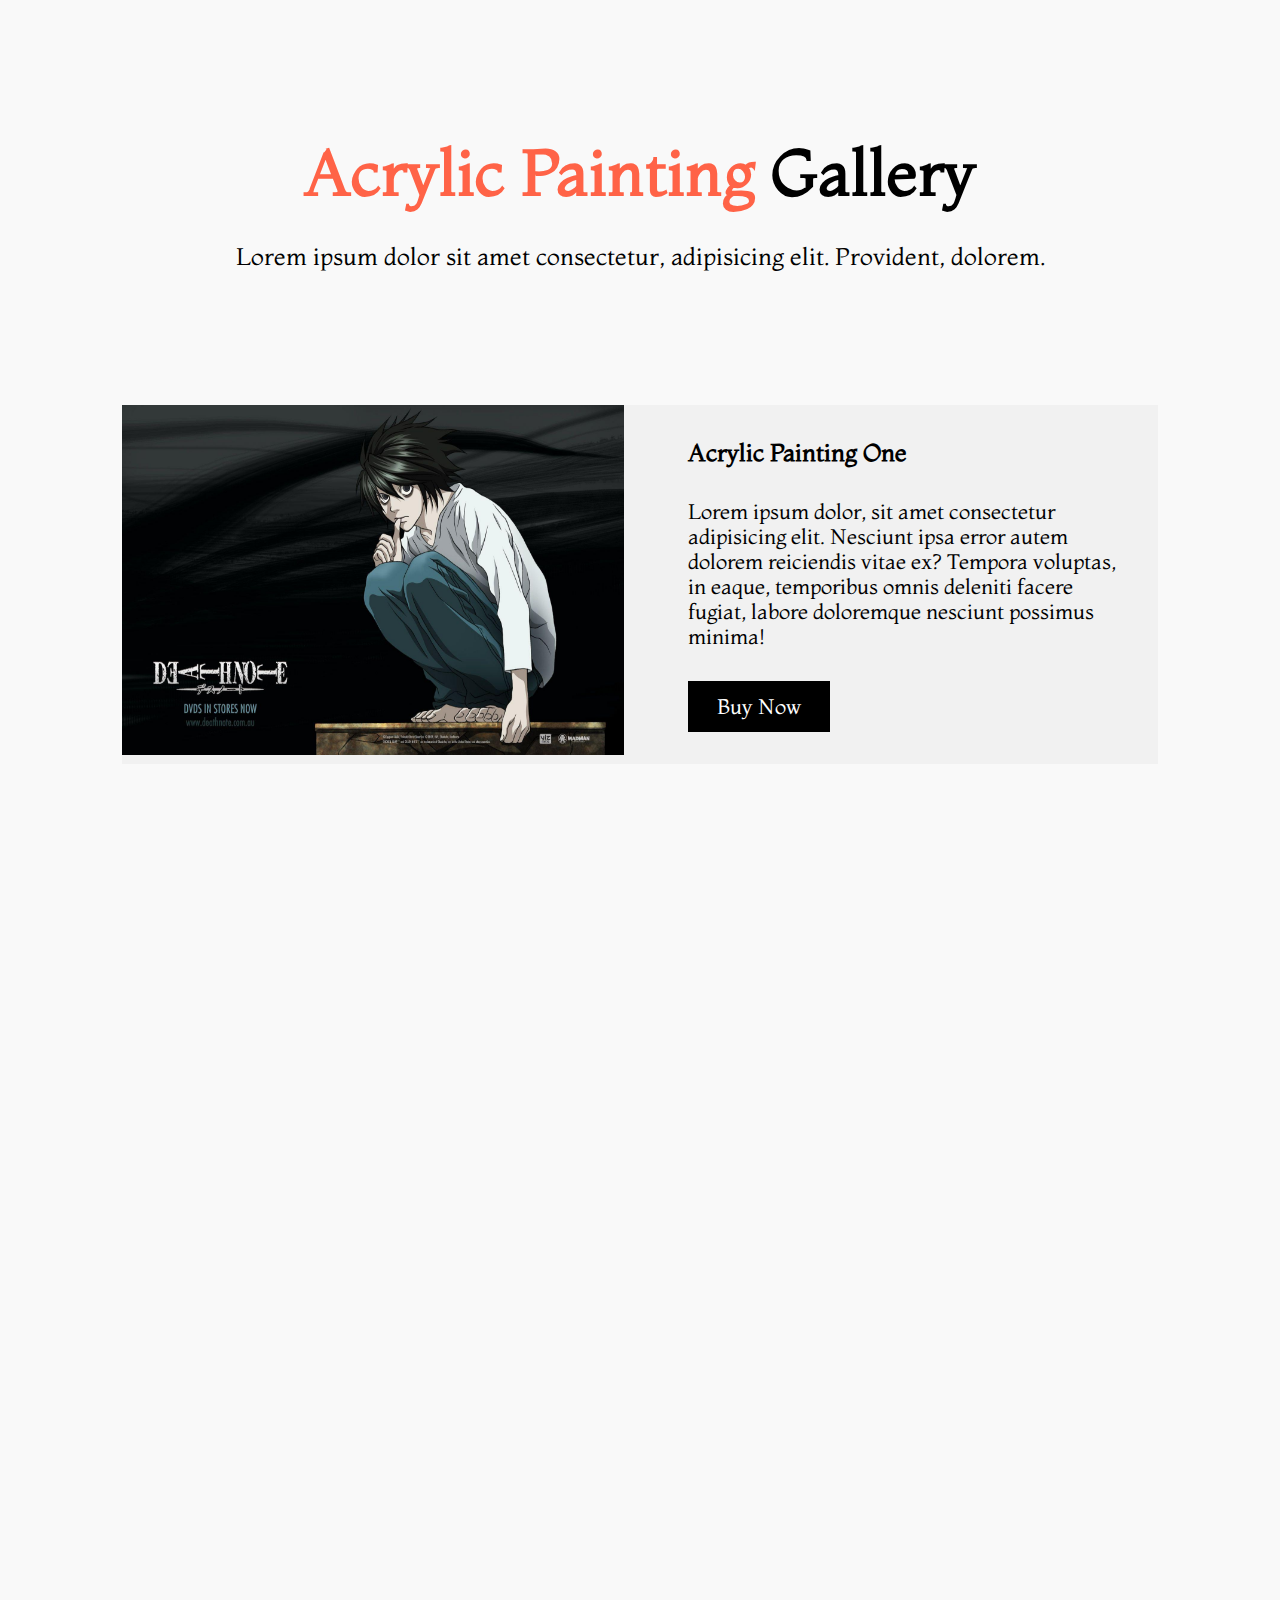
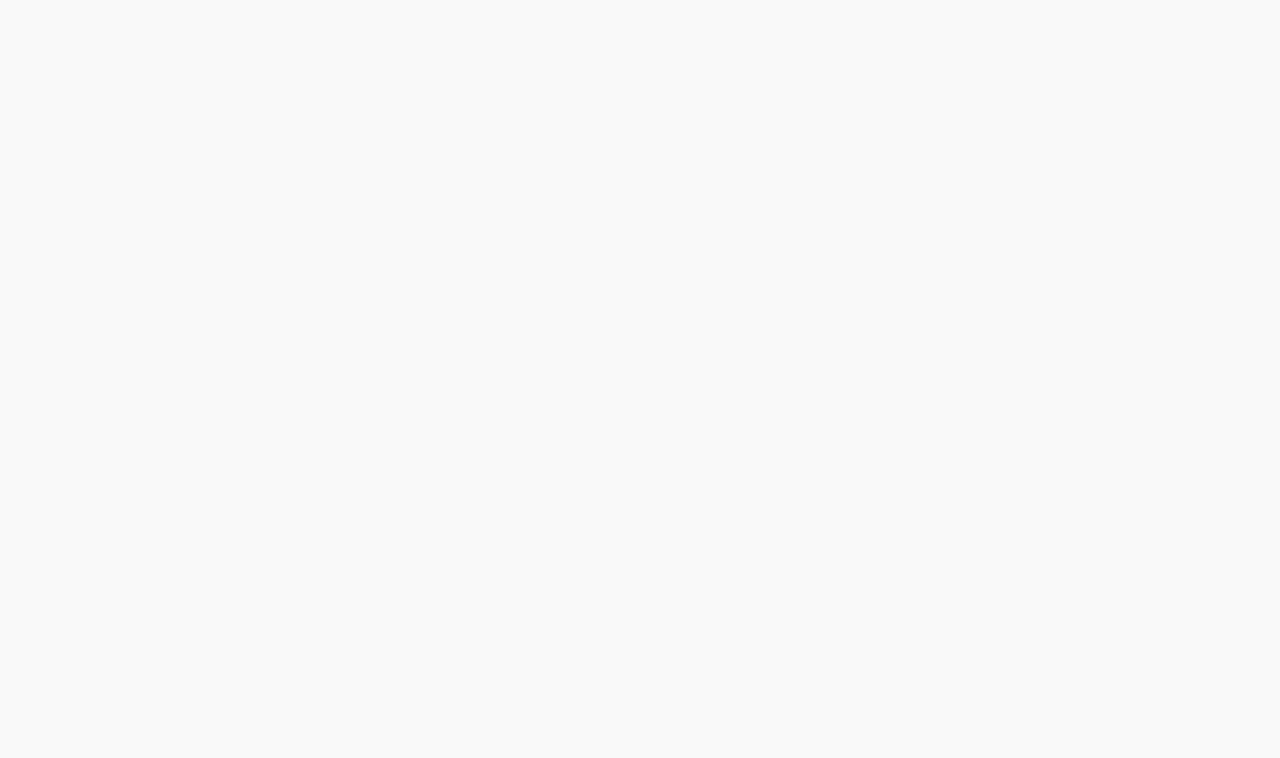
<file: AOS-Grid/index.html>
<!DOCTYPE html>
<html lang="en">

<head>
    <meta charset="UTF-8">
    <meta name="viewport" content="width=device-width, initial-scale=1.0">
    <title>Animate on Scroll (AOS) Grid</title>
    <link rel="stylesheet" href="style.css">
    <link rel="stylesheet" href="https://unpkg.com/aos@next/dist/aos.css" />
    <script src="https://unpkg.com/aos@next/dist/aos.js"></script>
</head>

<body>
    <header class="main-header">
        <h1><span>Acrylic Painting </span> Gallery</h1>
        <p>Lorem ipsum dolor sit amet consectetur, adipisicing elit. Provident, dolorem.</p>
    </header>

    <main class="container">
        <section class="card">
            <img src="./1.jpg" alt="">
            <div>
                <h3>Acrylic Painting One</h3>
                <p>Lorem ipsum dolor, sit amet consectetur adipisicing elit. Nesciunt ipsa error autem dolorem reiciendis vitae ex? Tempora voluptas, in eaque, temporibus omnis deleniti facere fugiat, labore doloremque nesciunt possimus minima!</p>
                <a href="javascript:void(0)" class="btn">Buy Now</a>
            </div>
        </section>

        <section class="card" data-aos="fade-left">
            <img src="./1.jpg" alt="">
            <div>
                <h3>Acrylic Painting Two</h3>
                <p>Lorem ipsum dolor, sit amet consectetur adipisicing elit. Nesciunt ipsa error autem dolorem reiciendis vitae ex? Tempora voluptas, in eaque, temporibus omnis deleniti facere fugiat, labore doloremque nesciunt possimus minima!</p>
                <a href="javascript:void(0)" class="btn">Buy Now</a>
            </div>
        </section>

        <section class="card" data-aos="zoom-in">
            <img src="./1.jpg" alt="">
            <div>
                <h3>Acrylic Painting Three</h3>
                <p>Lorem ipsum dolor, sit amet consectetur adipisicing elit. Nesciunt ipsa error autem dolorem reiciendis vitae ex? Tempora voluptas, in eaque, temporibus omnis deleniti facere fugiat, labore doloremque nesciunt possimus minima!</p>
                <a href="javascript:void(0)" class="btn">Buy Now</a>
            </div>
        </section>

        <section class="card" data-aos="flip-up">
            <img src="./1.jpg" alt="">
            <div>
                <h3>Acrylic Painting Four</h3>
                <p>Lorem ipsum dolor, sit amet consectetur adipisicing elit. Nesciunt ipsa error autem dolorem reiciendis vitae ex? Tempora voluptas, in eaque, temporibus omnis deleniti facere fugiat, labore doloremque nesciunt possimus minima!</p>
                <a href="javascript:void(0)" class="btn">Buy Now</a>
            </div>
        </section>

        <section class="card" data-aos="fade-right">
            <img src="./1.jpg" alt="">
            <div>
                <h3>Acrylic Painting Five</h3>
                <p>Lorem ipsum dolor, sit amet consectetur adipisicing elit. Nesciunt ipsa error autem dolorem reiciendis vitae ex? Tempora voluptas, in eaque, temporibus omnis deleniti facere fugiat, labore doloremque nesciunt possimus minima!</p>
                <a href="javascript:void(0)" class="btn">Buy Now</a>
            </div>
        </section>
    </main>
    <script src="app.js"></script>
</body>

</html>
</file>
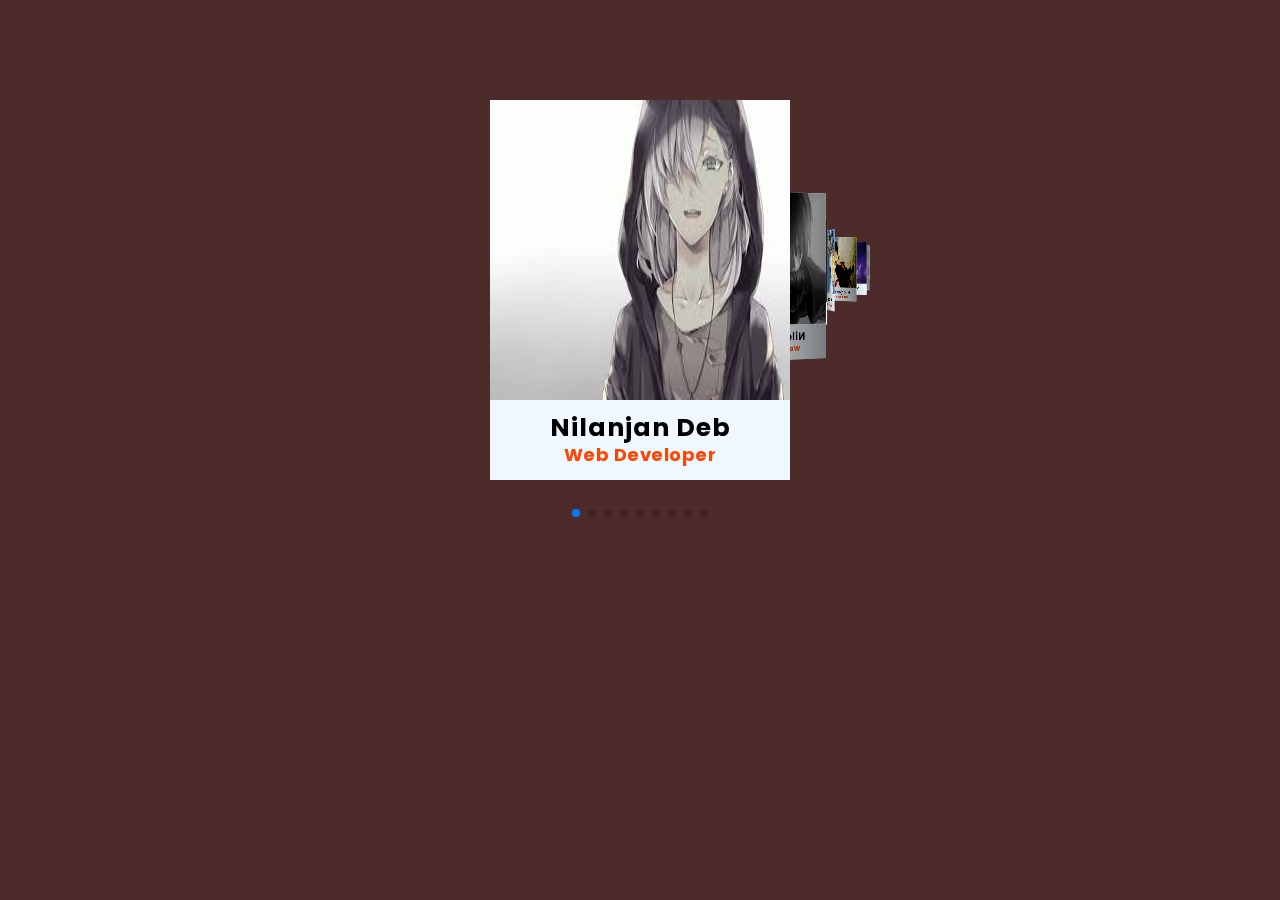
<file: swiper.js/index.html>
<!DOCTYPE html>
<html lang="en">

<head>
    <meta charset="UTF-8">
    <meta name="viewport" content="width=device-width, initial-scale=1.0">
    <title>3D Swipe Slider</title>
    <link rel="stylesheet" href="swiper.min.css">
    <link rel="stylesheet" href="style.css">
</head>

<body>
    <div class="swiper-container">
        <div class="swiper-wrapper">
            <div class="swiper-slide">
                <div class="img-box">
                    <img src="./img/1.jpg" alt="">
                </div>
                <div class="details">
                    <h3>Nilanjan Deb<br><span>Web Developer</span></h3>
                </div>
            </div>
            <div class="swiper-slide">
                <div class="img-box">
                    <img src="./img/2.jpg" alt="">
                </div>
                <div class="details">
                    <h3>Nilanjan Deb<br><span>Web Developer</span></h3>
                </div>
            </div>
            <div class="swiper-slide">
                <div class="img-box">
                    <img src="./img/3.jpg" alt="">
                </div>
                <div class="details">
                    <h3>Nilanjan Deb<br><span>Web Developer</span></h3>
                </div>
            </div>
            <div class="swiper-slide">
                <div class="img-box">
                    <img src="./img/4.jpg" alt="">
                </div>
                <div class="details">
                    <h3>Nilanjan Deb<br><span>Web Developer</span></h3>
                </div>
            </div>
            <div class="swiper-slide">
                <div class="img-box">
                    <img src="./img/5.jpg" alt="">
                </div>
                <div class="details">
                    <h3>Nilanjan Deb<br><span>Web Developer</span></h3>
                </div>
            </div>
            <div class="swiper-slide">
                <div class="img-box">
                    <img src="./img/6.jpg" alt="">
                </div>
                <div class="details">
                    <h3>Nilanjan Deb<br><span>Web Developer</span></h3>
                </div>
            </div>
            <div class="swiper-slide">
                <div class="img-box">
                    <img src="./img/7.jpg" alt="">
                </div>
                <div class="details">
                    <h3>Nilanjan Deb<br><span>Web Developer</span></h3>
                </div>
            </div>
            <div class="swiper-slide">
                <div class="img-box">
                    <img src="./img/8.jpg" alt="">
                </div>
                <div class="details">
                    <h3>Nilanjan Deb<br><span>Web Developer</span></h3>
                </div>
            </div>
            <div class="swiper-slide">
                <div class="img-box">
                    <img src="./img/9.jpg" alt="">
                </div>
                <div class="details">
                    <h3>Nilanjan Deb<br><span>Web Developer</span></h3>
                </div>
            </div>
        </div>
        <div class="swiper-pagination"></div>
    </div>
    <script src="swiper.min.js"></script>
    <script src="app.js"></script>
</body>

</html>
</file>
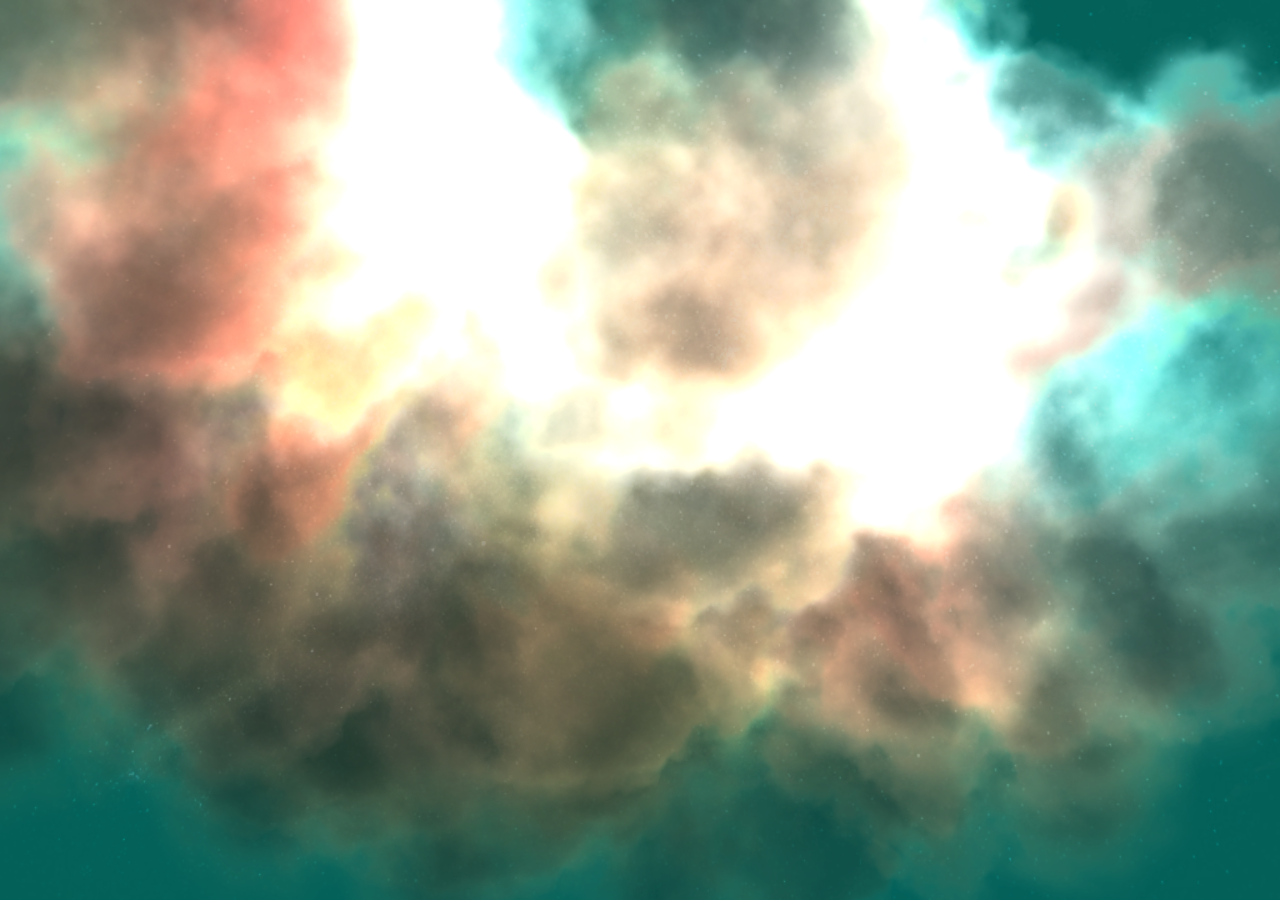
<file: three.js/nebula/index.html>
<!DOCTYPE html>
<html>

<head>
    <meta charset="UTF-8" />
    <style>
        body {
            width: 100vw;
            height: 100vh;
            margin: 0;
            background: black;
            overflow: hidden;
            display: flex;
            justify-content: center;
            align-items: center;
        }
        
        canvas {
            position: absolute;
            top: 0;
            left: 0;
            z-index: -99;
        }
    </style>
    <title>Three JS Nebula-Effect</title>
    <link rel="stylesheet" href="https://cdnjs.cloudflare.com/ajax/libs/materialize/1.0.0/css/materialize.min.css">
    <script src="https://cdnjs.cloudflare.com/ajax/libs/materialize/1.0.0/js/materialize.min.js"></script>
</head>

<body>

    <script src="three.min.js"></script>
    <script src="postprocessing.min.js"></script>
    <script>
        let scene, camera, cloudParticles = [],
            composer;

        function init() {
            scene = new THREE.Scene();
            camera = new THREE.PerspectiveCamera(60, window.innerWidth / window.innerHeight, 1, 1000);
            camera.position.z = 1;
            camera.rotation.x = 1.16;
            camera.rotation.y = -0.12;
            camera.rotation.z = 0.27;

            let ambient = new THREE.AmbientLight(0x555555);
            scene.add(ambient);

            let directionalLight = new THREE.DirectionalLight(0xff8c19);
            directionalLight.position.set(0, 0, 1);
            scene.add(directionalLight);

            let orangeLight = new THREE.PointLight(0xcc6600, 50, 450, 1.7);
            orangeLight.position.set(200, 300, 100);
            scene.add(orangeLight);
            let redLight = new THREE.PointLight(0xd8547e, 50, 450, 1.7);
            redLight.position.set(100, 300, 100);
            scene.add(redLight);
            let blueLight = new THREE.PointLight(0x3677ac, 50, 450, 1.7);
            blueLight.position.set(300, 300, 200);
            scene.add(blueLight);

            renderer = new THREE.WebGLRenderer();
            renderer.setSize(window.innerWidth, window.innerHeight);
            scene.fog = new THREE.FogExp2(0x03544e, 0.001);
            renderer.setClearColor(scene.fog.color);
            document.body.appendChild(renderer.domElement);

            let loader = new THREE.TextureLoader();
            loader.load("smoke.png", function(texture) {
                cloudGeo = new THREE.PlaneBufferGeometry(500, 500);
                cloudMaterial = new THREE.MeshLambertMaterial({
                    map: texture,
                    transparent: true
                });

                for (let p = 0; p < 50; p++) {
                    let cloud = new THREE.Mesh(cloudGeo, cloudMaterial);
                    cloud.position.set(
                        Math.random() * 800 - 400,
                        500,
                        Math.random() * 500 - 500
                    );
                    cloud.rotation.x = 1.16;
                    cloud.rotation.y = -0.12;
                    cloud.rotation.z = Math.random() * 2 * Math.PI;
                    cloud.material.opacity = 0.55;
                    cloudParticles.push(cloud);
                    scene.add(cloud);
                }
            });
            loader.load("stars.jpg", function(texture) {

                const textureEffect = new POSTPROCESSING.TextureEffect({
                    blendFunction: POSTPROCESSING.BlendFunction.COLOR_DODGE,
                    texture: texture
                });
                textureEffect.blendMode.opacity.value = 0.2;

                const bloomEffect = new POSTPROCESSING.BloomEffect({
                    blendFunction: POSTPROCESSING.BlendFunction.COLOR_DODGE,
                    kernelSize: POSTPROCESSING.KernelSize.SMALL,
                    useLuminanceFilter: true,
                    luminanceThreshold: 0.3,
                    luminanceSmoothing: 0.75
                });
                bloomEffect.blendMode.opacity.value = 1.5;

                let effectPass = new POSTPROCESSING.EffectPass(
                    camera,
                    bloomEffect,
                    textureEffect
                );
                effectPass.renderToScreen = true;

                composer = new POSTPROCESSING.EffectComposer(renderer);
                composer.addPass(new POSTPROCESSING.RenderPass(scene, camera));
                composer.addPass(effectPass);

                window.addEventListener("resize", onWindowResize, false);
                render();
            });
        }

        function onWindowResize() {
            camera.aspect = window.innerWidth / window.innerHeight;
            camera.updateProjectionMatrix();
            renderer.setSize(window.innerWidth, window.innerHeight);
        }

        function render() {
            cloudParticles.forEach(p => {
                p.rotation.z -= 0.001;
            });
            composer.render(0.1);
            requestAnimationFrame(render);
        }
        init();
    </script>
</body>

</html>
</file>
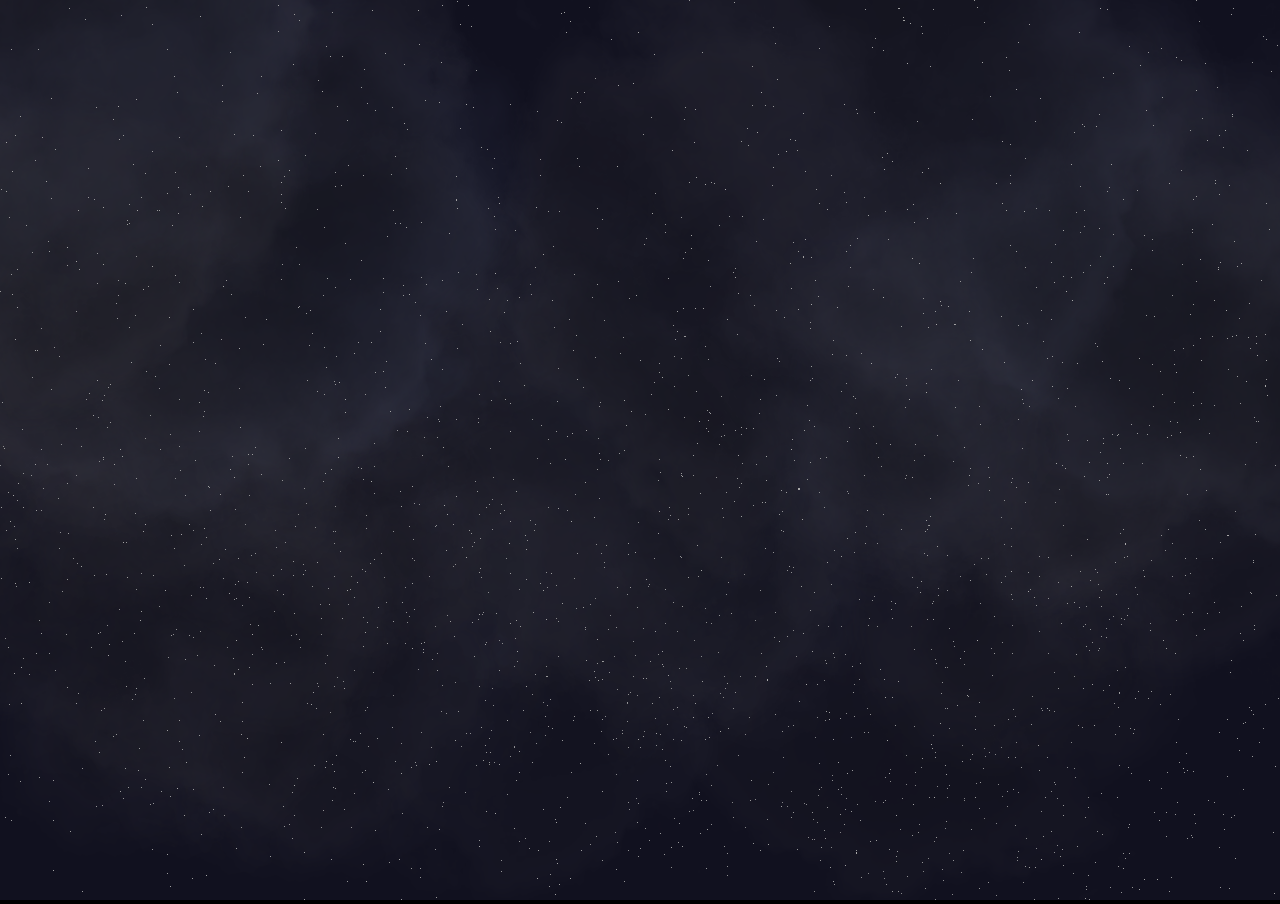
<file: three.js/rain-effect/index.html>
<!DOCTYPE html>
<html>

<head>
    <meta charset=UTF-8 />
    <title>Three JS Rain-Effect</title>
    <style>
        body {
            width: 100vw;
            height: 100vh;
            margin: 0;
            background: black;
            overflow: hidden;
        }
    </style>
</head>

<body>
    <script src="three.js"></script>
    <script>
        let scene, camera, renderer, cloudParticles = [],
            flash, rain, rainGeo, rainCount = 15000;

        function init() {
            scene = new THREE.Scene();
            camera = new THREE.PerspectiveCamera(60, window.innerWidth / window.innerHeight, 1, 1000);
            camera.position.z = 1;
            camera.rotation.x = 1.16;
            camera.rotation.y = -0.12;
            camera.rotation.z = 0.27;
            ambient = new THREE.AmbientLight(0x555555);
            scene.add(ambient);
            directionalLight = new THREE.DirectionalLight(0xffeedd);
            directionalLight.position.set(0, 0, 1);
            scene.add(directionalLight);
            flash = new THREE.PointLight(0x062d89, 30, 500, 1.7);
            flash.position.set(200, 300, 100);
            scene.add(flash);
            renderer = new THREE.WebGLRenderer();
            scene.fog = new THREE.FogExp2(0x11111f, 0.002);
            renderer.setClearColor(scene.fog.color);
            renderer.setSize(window.innerWidth, window.innerHeight);
            document.body.appendChild(renderer.domElement);
            rainGeo = new THREE.Geometry();
            for (let i = 0; i < rainCount; i++) {
                rainDrop = new THREE.Vector3(
                    Math.random() * 400 - 200,
                    Math.random() * 500 - 250,
                    Math.random() * 400 - 200
                );
                rainDrop.velocity = {};
                rainDrop.velocity = 0;
                rainGeo.vertices.push(rainDrop);
            }
            rainMaterial = new THREE.PointsMaterial({
                color: 0xaaaaaa,
                size: 0.1,
                transparent: true
            });
            rain = new THREE.Points(rainGeo, rainMaterial);
            scene.add(rain);
            let loader = new THREE.TextureLoader();
            loader.load("smoke.png", function(texture) {
                cloudGeo = new THREE.PlaneBufferGeometry(500, 500);
                cloudMaterial = new THREE.MeshLambertMaterial({
                    map: texture,
                    transparent: true
                });
                for (let p = 0; p < 25; p++) {
                    let cloud = new THREE.Mesh(cloudGeo, cloudMaterial);
                    cloud.position.set(
                        Math.random() * 800 - 400,
                        500,
                        Math.random() * 500 - 450
                    );
                    cloud.rotation.x = 1.16;
                    cloud.rotation.y = -0.12;
                    cloud.rotation.z = Math.random() * 360;
                    cloud.material.opacity = 0.6;
                    cloudParticles.push(cloud);
                    scene.add(cloud);
                }
                animate();
            });
        }

        function animate() {
            cloudParticles.forEach(p => {
                p.rotation.z -= 0.002;
            });
            rainGeo.vertices.forEach(p => {
                p.velocity -= 0.1 + Math.random() * 0.1;
                p.y += p.velocity;
                if (p.y < -200) {
                    p.y = 200;
                    p.velocity = 0;
                }
            });
            rainGeo.verticesNeedUpdate = true;
            rain.rotation.y += 0.002;
            if (Math.random() > 0.93 || flash.power > 100) {
                if (flash.power < 100)
                    flash.position.set(
                        Math.random() * 400,
                        300 + Math.random() * 200,
                        100
                    );
                flash.power = 50 + Math.random() * 500;
            }
            renderer.render(scene, camera);
            requestAnimationFrame(animate);
        }
        init();
    </script>
</body>

</html>
</file>
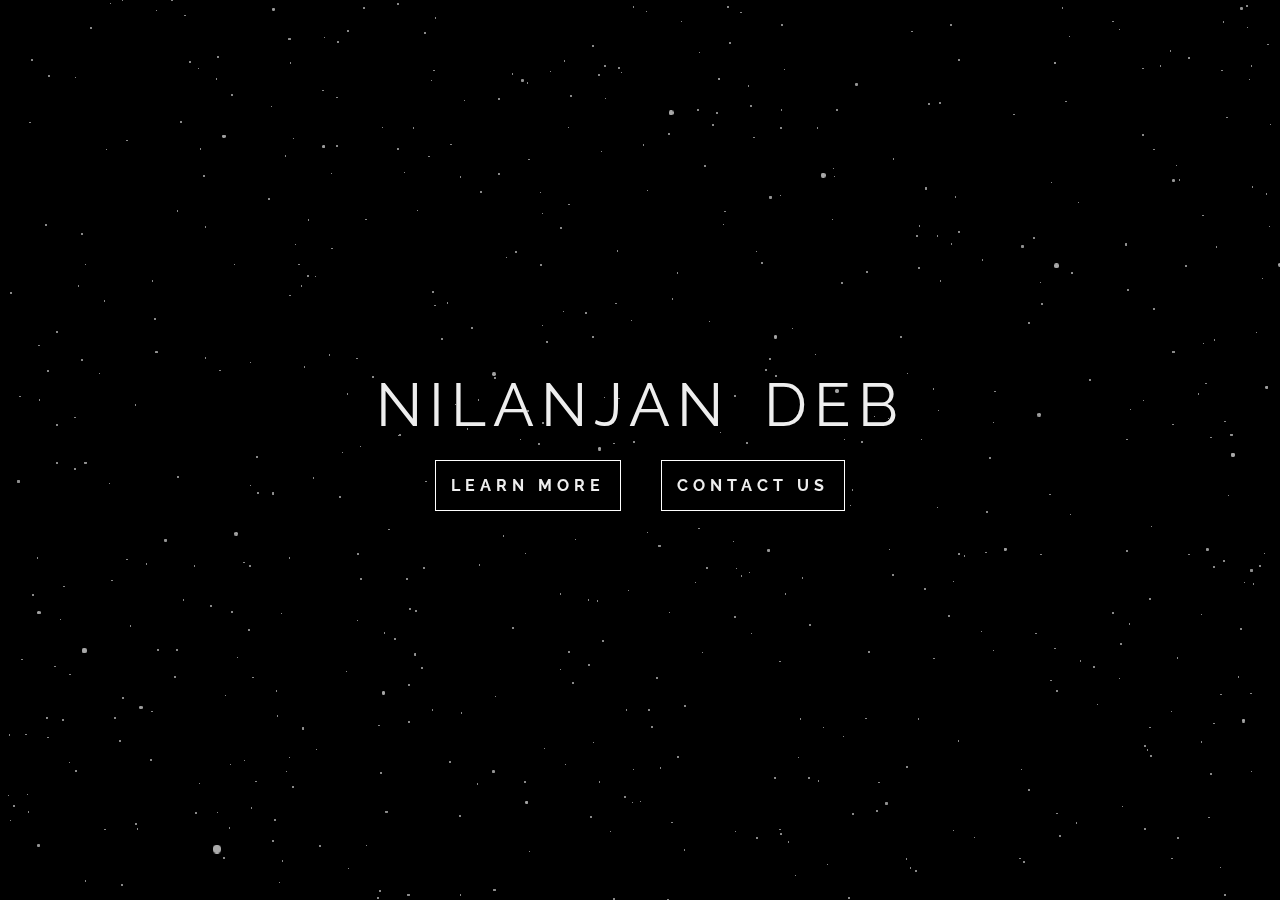
<file: three.js/space-warp/index.html>
<!DOCTYPE html>
<html>

<head>
    <meta charset=UTF-8 />
    <link rel="stylesheet" type="text/css" href="styles.css" />
    <title>Three JS Space-Wrap-Effect</title>
    <link href="https://fonts.googleapis.com/css?family=Raleway&display=swap" rel="stylesheet">
</head>

<body>
    <div class="text-box">
        <div class="heading">Nilanjan Deb</div>
        <div class="button-wrapper">
            <div class="button">Learn More</div>
            <div class="button">Contact Us</div>
        </div>
    </div>

    <script src="three.min.js"></script>
    <script>
        let scene, camera, renderer, stars, starGeo;

        function init() {

            scene = new THREE.Scene();

            camera = new THREE.PerspectiveCamera(60, window.innerWidth / window.innerHeight, 1, 1000);
            camera.position.z = 1;
            camera.rotation.x = Math.PI / 2;

            renderer = new THREE.WebGLRenderer();
            renderer.setSize(window.innerWidth, window.innerHeight);
            document.body.appendChild(renderer.domElement);

            starGeo = new THREE.Geometry();
            for (let i = 0; i < 6000; i++) {
                star = new THREE.Vector3(
                    Math.random() * 600 - 300,
                    Math.random() * 600 - 300,
                    Math.random() * 600 - 300
                );
                star.velocity = 0;
                star.acceleration = 0.02;
                starGeo.vertices.push(star);
            }

            let sprite = new THREE.TextureLoader().load('star.png');
            let starMaterial = new THREE.PointsMaterial({
                color: 0xaaaaaa,
                size: 0.7,
                map: sprite
            });

            stars = new THREE.Points(starGeo, starMaterial);
            scene.add(stars);

            window.addEventListener("resize", onWindowResize, false);

            animate();
        }

        function onWindowResize() {
            camera.aspect = window.innerWidth / window.innerHeight;
            camera.updateProjectionMatrix();
            renderer.setSize(window.innerWidth, window.innerHeight);
        }

        function animate() {
            starGeo.vertices.forEach(p => {
                p.velocity += p.acceleration
                p.y -= p.velocity;

                if (p.y < -200) {
                    p.y = 200;
                    p.velocity = 0;
                }
            });
            starGeo.verticesNeedUpdate = true;
            stars.rotation.y += 0.002;

            renderer.render(scene, camera);
            requestAnimationFrame(animate);
        }
        init();
    </script>
</body>

</html>
</file>
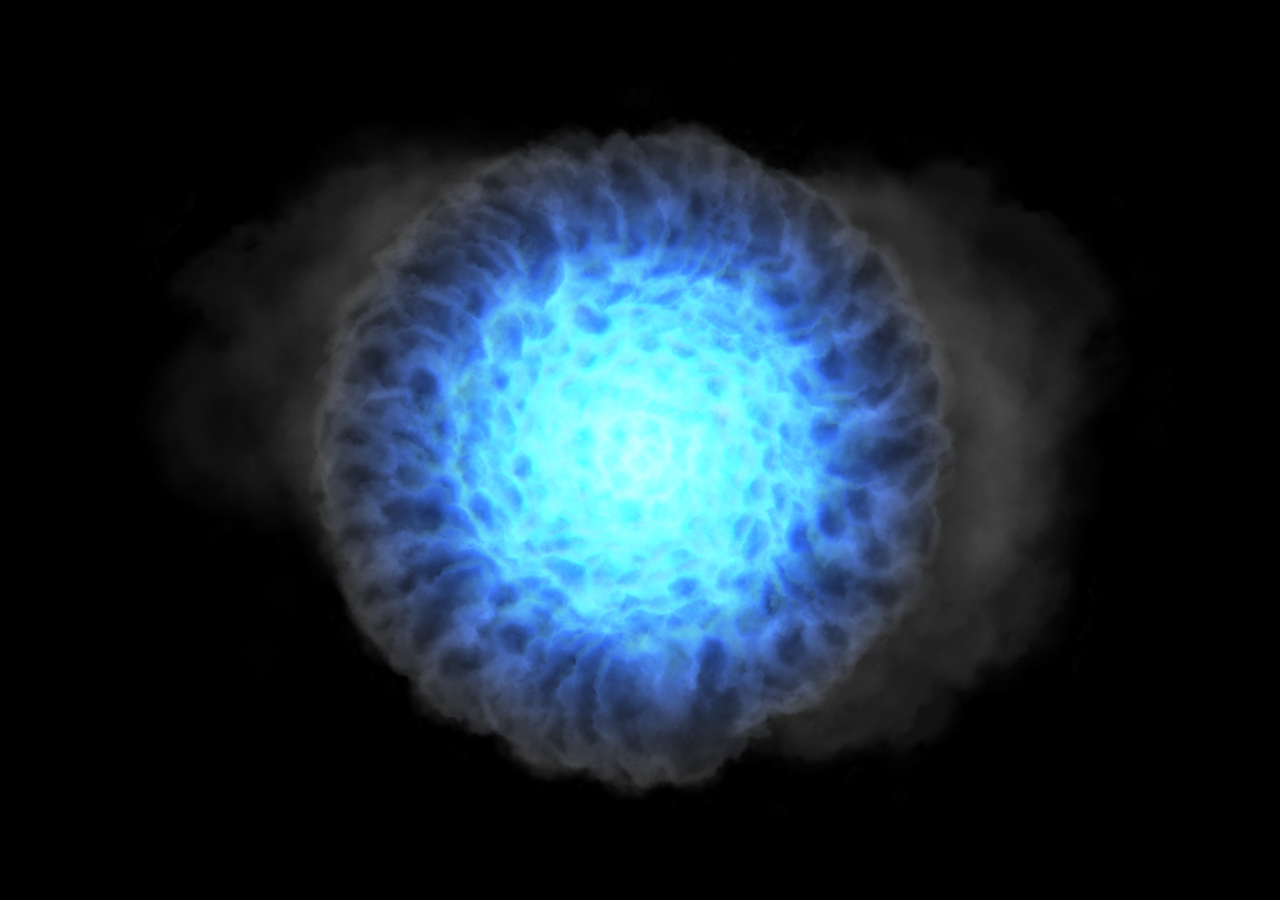
<file: three.js/thanos-effect/index.html>
<!DOCTYPE html>
<html>

<head>
    <meta http-equiv="content-type" content="text/html; charset=UTF-8" />
    <style>
        body {
            overflow: hidden;
            margin: 0;
        }
    </style>
    <script src="three.js"></script>
    <title>Three JS Thanos-Effect</title>
</head>

<body>
    <script>
        var scene, sceneLight, portalLight, cam, renderer, clock, portalParticles = [],
            smokeParticles = [];

        function initScene() {
            scene = new THREE.Scene();
            sceneLight = new THREE.DirectionalLight(0xffffff, 0.5);
            sceneLight.position.set(0, 0, 1);
            scene.add(sceneLight);
            portalLight = new THREE.PointLight(0x062d89, 30, 600, 1.7);
            portalLight.position.set(0, 0, 250);
            scene.add(portalLight);
            cam = new THREE.PerspectiveCamera(80, window.innerWidth / window.innerHeight, 1, 10000);
            cam.position.z = 1000;
            scene.add(cam);
            renderer = new THREE.WebGLRenderer();
            renderer.setClearColor(0x000000, 1);
            renderer.setSize(window.innerWidth, window.innerHeight);
            document.body.appendChild(renderer.domElement);
            particleSetup();
        }

        function particleSetup() {
            let loader = new THREE.TextureLoader();
            loader.load("smoke.png", function(texture) {
                portalGeo = new THREE.PlaneBufferGeometry(350, 350);
                portalMaterial = new THREE.MeshStandardMaterial({
                    map: texture,
                    transparent: true
                });
                smokeGeo = new THREE.PlaneBufferGeometry(1000, 1000);
                smokeMaterial = new THREE.MeshStandardMaterial({
                    map: texture,
                    transparent: true
                });
                for (let p = 880; p > 250; p--) {
                    let particle = new THREE.Mesh(portalGeo, portalMaterial);
                    particle.position.set(
                        0.5 * p * Math.cos((4 * p * Math.PI) / 180),
                        0.5 * p * Math.sin((4 * p * Math.PI) / 180),
                        0.1 * p
                    );
                    particle.rotation.z = Math.random() * 360;
                    portalParticles.push(particle);
                    scene.add(particle);
                }
                for (let p = 0; p < 40; p++) {
                    let particle = new THREE.Mesh(smokeGeo, smokeMaterial);
                    particle.position.set(
                        Math.random() * 1000 - 500,
                        Math.random() * 400 - 200,
                        25
                    );
                    particle.rotation.z = Math.random() * 360;
                    particle.material.opacity = 0.6;
                    portalParticles.push(particle);
                    scene.add(particle);
                }
                clock = new THREE.Clock();
                animate();

            });
        }

        function animate() {
            let delta = clock.getDelta();
            portalParticles.forEach(p => {
                p.rotation.z -= delta * 1.5;
            });
            smokeParticles.forEach(p => {
                p.rotation.z -= delta * 0.2;
            });
            if (Math.random() > 0.9) {
                portalLight.power = 350 + Math.random() * 500;
            }
            renderer.render(scene, cam);
            requestAnimationFrame(animate);
        }
        initScene();
    </script>
</body>

</html>
</file>
<file: AOS-Grid/style.css>
@import url('https://fonts.googleapis.com/css?family=Montaga&display=swap');
* {
    margin: 0;
    padding: 0;
    box-sizing: border-box;
}

body {
    font-family: 'Montaga', serif;
    font-size: 1.3rem;
    background-color: #f9f9f9;
}

a {
    color: #333;
    text-decoration: none;
}

.container {
    max-width: 1100px;
    margin: auto;
    overflow: auto;
    padding: 0 2rem;
}

.main-header {
    height: 45vh;
    display: flex;
    flex-direction: column;
    justify-content: center;
    align-items: center;
    text-align: center;
    padding: 2rem;
}

.main-header h1 {
    font-size: 4rem;
    margin-bottom: 2rem;
    line-height: 1.2;
}

.main-header h1 span {
    color: tomato;
}

.main-header p {
    font-size: 1.5rem;
}

img {
    width: 100%;
}

.card {
    display: grid;
    grid-template-columns: repeat(2, 1fr);
    grid-gap: 2rem;
    background-color: #f1f1f1;
    margin-bottom: 2rem;
}

.card h3 {
    margin-bottom: 2rem;
}

.card img {
    height: 350px;
}

.card>div {
    padding: 2rem;
}

.card:nth-child(even) img {
    order: 2;
}

.btn {
    display: inline-block;
    background-color: #000;
    color: white;
    padding: 0.8rem 1.8rem;
    margin-top: 2rem;
    cursor: pointer;
}

.btn:hover {
    opacity: 0.8;
}

@media(max-width:700px) {
    .main-header {
        height: 55vh;
    }
    .card {
        display: block;
    }
    .card img {
        height: 300px;
    }
}
</file>
<file: swiper.js/style.css>
@import url('https://fonts.googleapis.com/css?family=Poppins&display=swap');
body {
    background: rgb(78, 43, 43);
    font-family: Helvetica Neue, Helvetica, Arial, sans-serif;
    font-size: 14px;
    color: #000;
    margin: 0;
    padding: 0;
}

.swiper-container {
    width: 100%;
    padding-top: 100px;
    padding-bottom: 50px;
}

.swiper-slide {
    background-position: center;
    background-size: cover;
    width: 300px;
    height: 380px;
    background-color: aliceblue;
}

.swiper-slide .img-box {
    overflow: hidden;
    height: 300px;
}

.swiper-slide .img-box img {
    width: 100%;
    height: 100%;
}

.swiper-slide .details {
    box-sizing: border-box;
    padding: 15px;
}

.swiper-slide .details h3 {
    margin: 0;
    font-size: 25px;
    padding: 0px;
    text-align: center;
    line-height: 25px;
    font-family: 'Poppins', sans-serif;
    letter-spacing: 1px;
}

.swiper-slide .details h3 span {
    font-size: 18px;
    color: orangered;
    letter-spacing: 0.5px;
}
</file>
<file: three.js/space-warp/styles.css>
body {
  width: 100vw;
  height: 100vh;
  margin: 0;
  background: black;
  overflow: hidden;
  display: flex;
  justify-content: center;
  align-items: center;
}
canvas {
  position: absolute;
  top:0;
  left:0;
  z-index: -1;
}
.text-box {
  font-size: 60px;
  font-family: 'Raleway', sans-serif;
  letter-spacing: 7px;
  word-spacing: 12px;
  text-transform: uppercase;
  color:rgb(238, 238, 238);
}
.button-wrapper {
  display: flex;
  justify-content: center;
  align-items: center;
  padding: 20px;
  flex-direction: row;
}
.button {
  display: inline-block;
  font-size: 16px;
  font-weight: bold;
  padding: 15px;
  margin-left:20px;
  margin-right:20px;
  word-spacing: normal;
  letter-spacing: 5px;
  border: 1px solid white;
  background: black;
  cursor: pointer;
}
</file>
